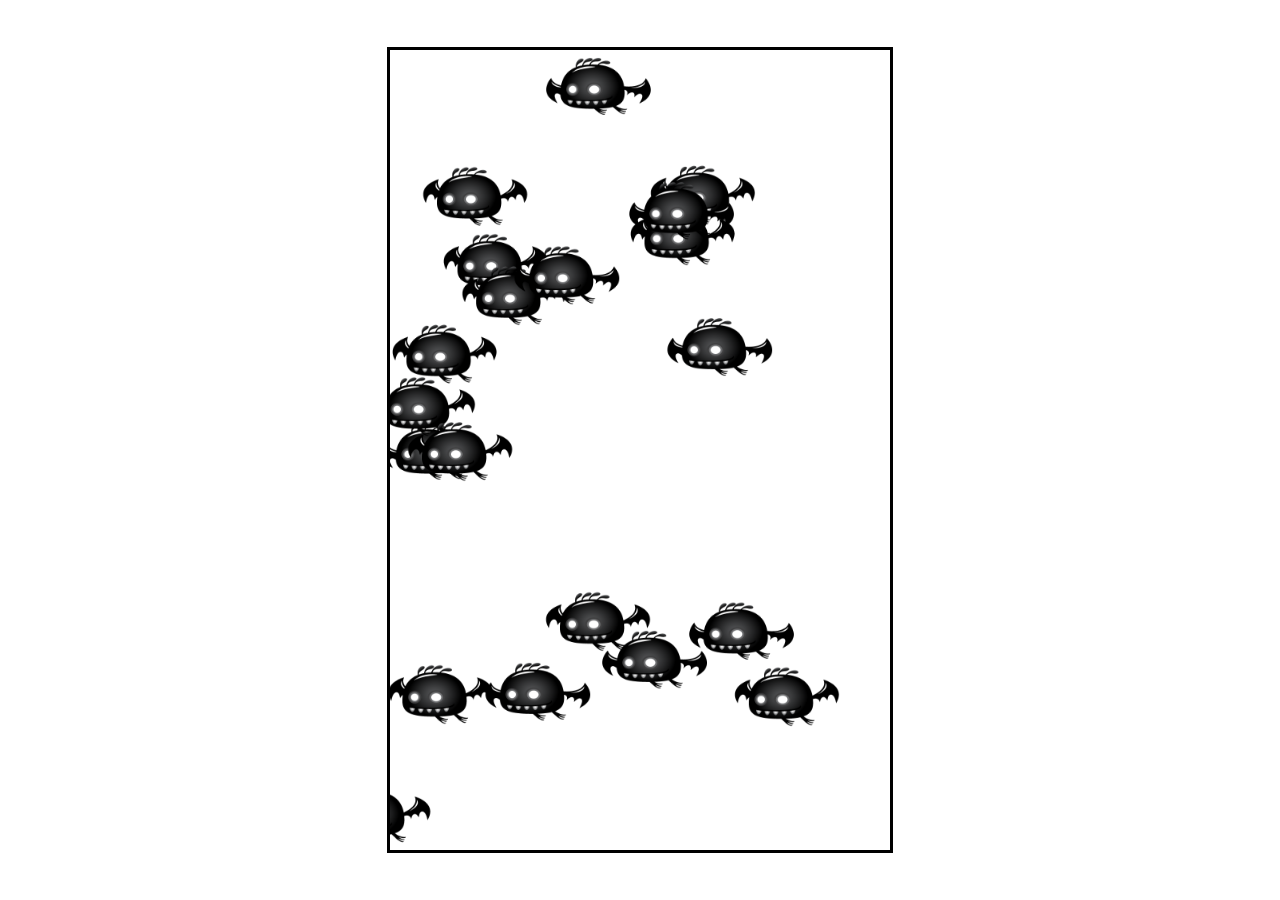
<file: enemy-movement-pattern/index.html>
<!DOCTYPE html>
<html lang="en">
<head>
  <meta charset="UTF-8">
  <meta name="viewport" content="width=device-width, initial-scale=1.0">
  <title>Document</title>
</head>
<link rel="stylesheet"  type="text/css" href="./style.css"/>
<body>
  <canvas id="canvas1"></canvas>
  <script type="text/javascript" src="./index.js"></script>
</body>
</html>
</file>
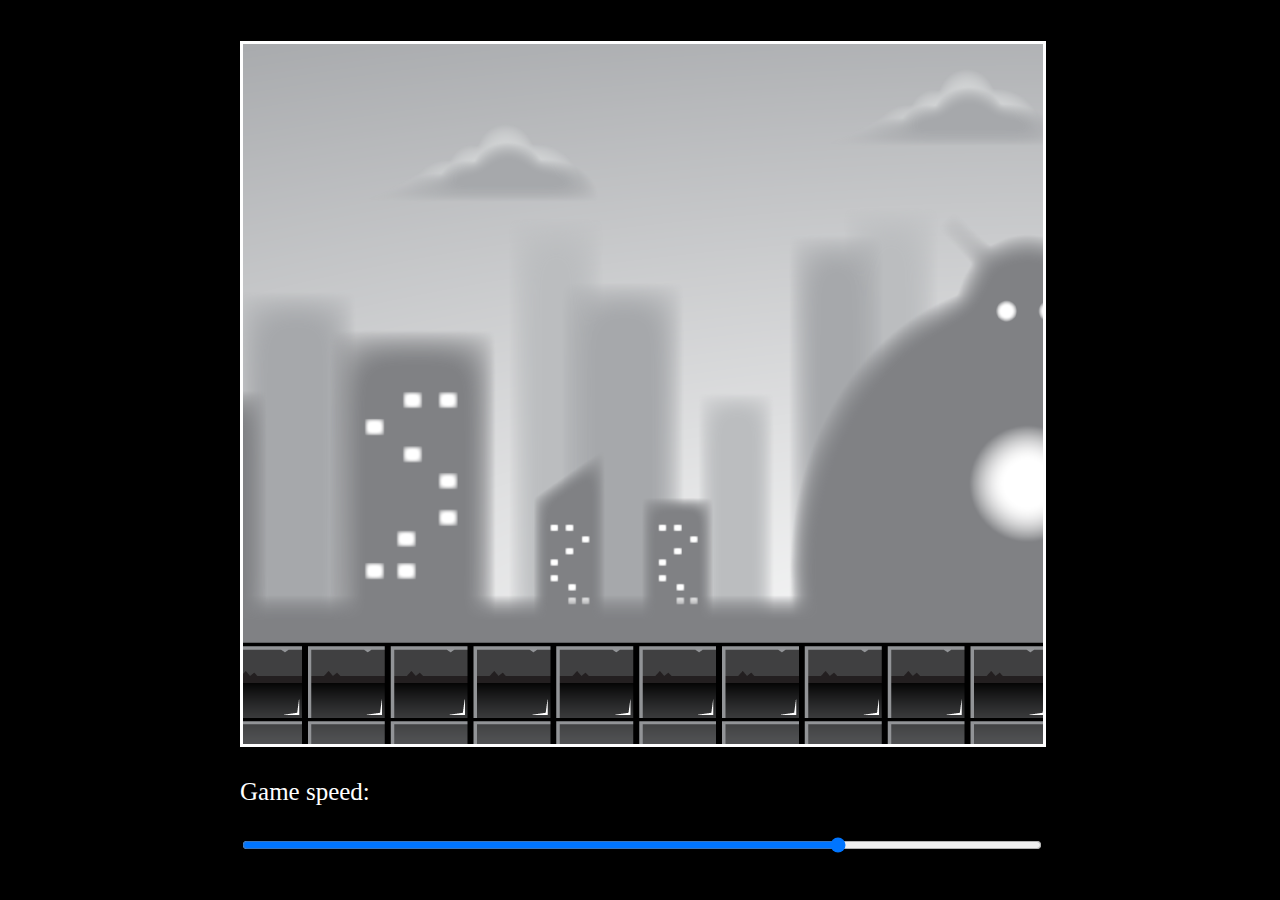
<file: parallax-background/index.html>
<!DOCTYPE html>
<html lang="en">
<head>
  <meta charset="UTF-8">
  <meta name="viewport" content="width=device-width, initial-scale=1.0">
  <title>Document</title>
</head>
<link rel="stylesheet"  type="text/css" href="./style.css"/>
<body>
  <div id="container">
    <canvas id="canvas1"></canvas>
    <p>Game speed: <span id="showGameSpeed"></span></p>
    <input type="range" min="0" max="20" value="5" class="slider" id="slider" />
  </div>
  <script type="text/javascript" src="./index.js"></script>
</body>
</html>
</file>
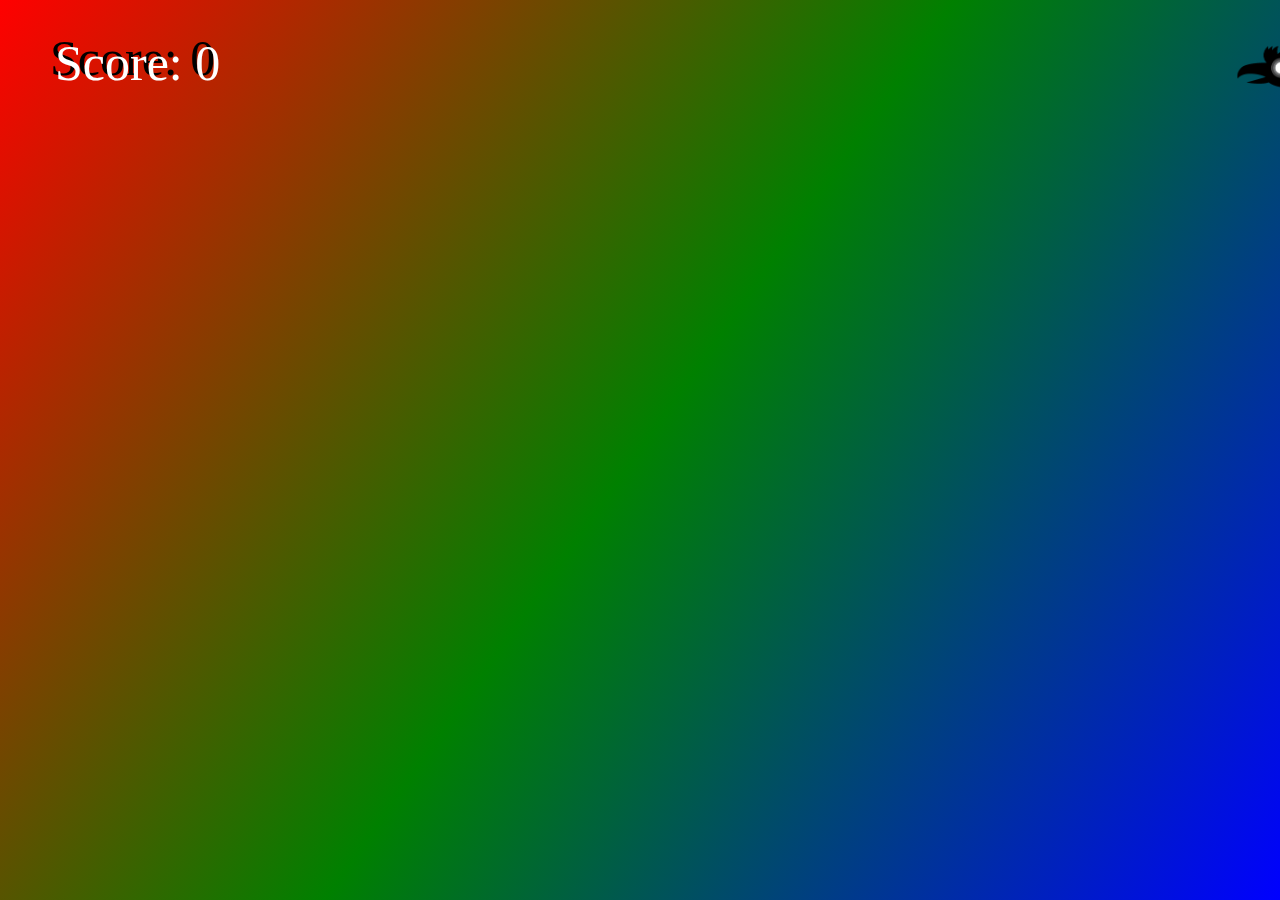
<file: point-shoot-game/index.html>
<!DOCTYPE html>
<html lang="en">
<head>
  <meta charset="UTF-8">
  <meta name="viewport" content="width=device-width, initial-scale=1.0">
  <title>Playing animations on trigger</title>
</head>
<link rel="stylesheet"  type="text/css" href="./style.css"/>
<body>
  <canvas id="canvas1"></canvas>
  <canvas id="collisionCanvas"></canvas>
  <script type="text/javascript" src="./index.js"></script>
</body>
</html>
</file>
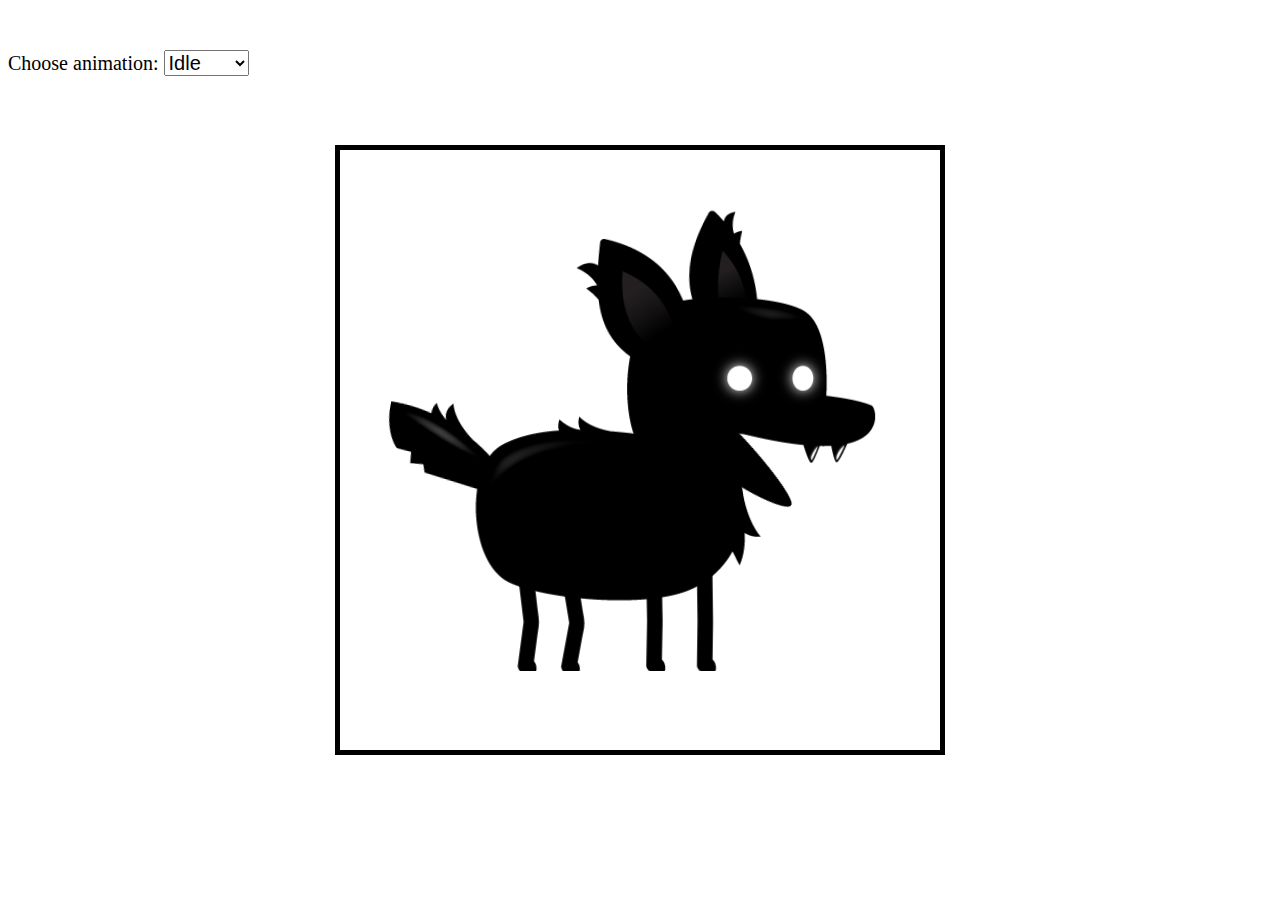
<file: sprite-animation/index.html>
<!DOCTYPE html>
<html lang="en">
<head>
  <meta charset="UTF-8">
  <meta name="viewport" content="width=device-width, initial-scale=1.0">
  <title>Document</title>
</head>
<link rel="stylesheet"  type="text/css" href="./style.css"/>
<body>
  <canvas id="canvas1"></canvas>
  <div class="controls">
    <label for="'animations">Choose animation: </label>
    <select id="animations" name="animations">
      <option value="idle">Idle</option>
      <option value="jump">jump</option>
      <option value="fall">Fall</option>
      <option value="run">Run</option>
      <option value="dizzy">Dizzy</option>
      <option value="sit">Sit</option>
      <option value="roll">Roll</option>
      <option value="bite">Bite</option>
      <option value="ko">KO</option>
      <option value="getHit">Get Hit</option>
    </select>
  </div>
  <script type="text/javascript" src="./index.js"></script>
</body>
</html>
</file>
<file: enemy-movement-pattern/style.css>
#canvas1 {
  border: 3px solid black;
  position: absolute;
  width: 500px;
  height: 800px;
  top: 50%;
  left: 50%;
  transform: translate(-50%, -50%);
}
</file>
<file: parallax-background/style.css>
#canvas1 {
  border: 3px solid white;
  position: relative;
  width: 800px;
  height: 700px;
}

body {
  background: black;
}

#container {
  width: 800px;
  font-size: 25px;
  top: 50%;
  left: 50%;
  transform: translate(-50%, -50%);
  position: absolute;
}

#slider {
  width: 100%;
}

p {
  color: white;
}
</file>
<file: point-shoot-game/style.css>
body {
  margin: 0;
  padding: 0;
  background: linear-gradient(125deg, red, green, blue);
  width: 100vw;
  height: 100vh;
  oveflow: hidden;
}

canvas {
  position: absolute;
  top: 0;
  left: 0;
  width: 100vw;
  height: 100vh;
}

#collisionCanvas {
  opacity: 0;
}
</file>
<file: sprite-animation/style.css>
#canvas1 {
  border: 5px solid black;
  position: absolute;
  top: 50%;
  left: 50%;
  transform: translate(-50%, -50%);
  width: 600px;
  height: 600px;
}

.controls {
  position: absolute;
  z-index: 10;
  top: 50px;
  left; 50%;
  transform; translteX(-50%);
}

.controls, select, option {
  font-size: 20px;
}
</file>
